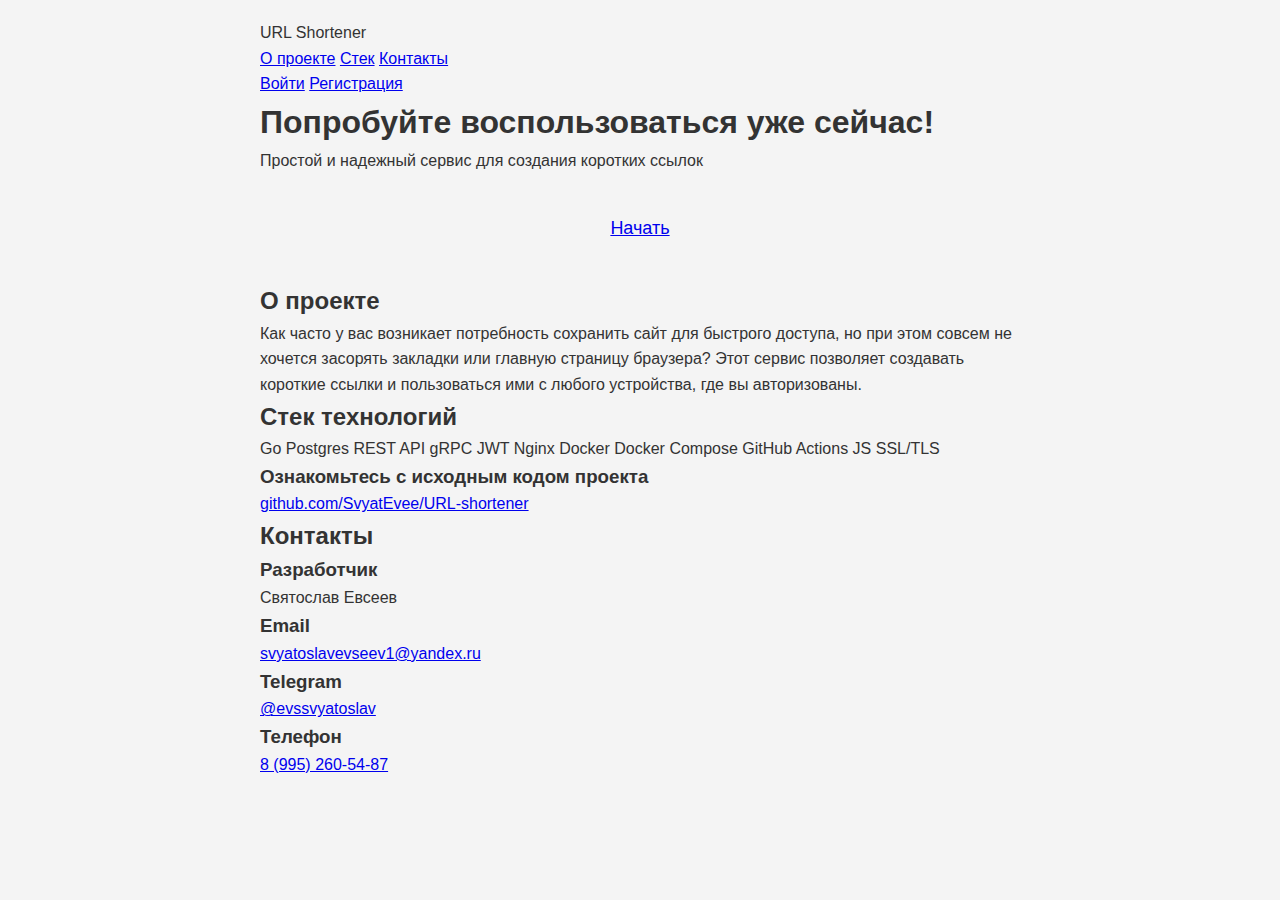
<file: nginx/html/index.html>
<!DOCTYPE html>
<html>
<head>
    <title>URL Shortener</title>
    <meta charset="UTF-8">
    <meta name="viewport" content="width=device-width, initial-scale=1.0, viewport-fit=cover">
    <link rel="stylesheet" href="css/style.css">
</head>
<body>
    <div class="container">
        <nav class="navbar">
            <div class="logo">URL Shortener</div>
            <div class="nav-links">
                <a href="#about">О проекте</a>
                <a href="#stack">Стек</a>
                <a href="#contacts">Контакты</a>
                <div class="nav-buttons">
                    <a href="login.html" class="nav-btn">Войти</a>
                    <a href="register.html" class="nav-btn">Регистрация</a>
                </div>
            </div>
        </nav>

        <div class="hero-section">
            <h1>Попробуйте воспользоваться уже сейчас!</h1>
            <p>Простой и надежный сервис для создания коротких ссылок</p>
            <div style="text-align: center; margin: 40px 0;">
                <a href="register.html" class="nav-btn" style="padding: 15px 40px; font-size: 18px;">Начать</a>
            </div>
        </div>

        <div id="about">
            <h2>О проекте</h2>
            <p>Как часто у вас возникает потребность сохранить сайт для быстрого доступа, 
                но при этом совсем не хочется засорять закладки или главную страницу браузера? 
                Этот сервис позволяет создавать короткие ссылки и пользоваться ими с любого устройства, где вы авторизованы.</p>
        </div>

        <div id="stack">
            <h2>Стек технологий</h2>
            <div class="tech-stack">
                <span class="tech-chip"><i class="fab fa-golang"></i>Go</span>
                <span class="tech-chip"><i class="fas fa-database"></i>Postgres</span>
                <span class="tech-chip"><i class="fas fa-code-branch"></i>REST API</span>
                <span class="tech-chip"><i class="fas fa-network-wired"></i>gRPC</span>
                <span class="tech-chip"><i class="fas fa-lock"></i>JWT</span>
                <span class="tech-chip"><i class="fas fa-server"></i>Nginx</span>
                <span class="tech-chip"><i class="fab fa-docker"></i>Docker</span>
                <span class="tech-chip"><i class="fab fa-docker"></i>Docker Compose</span>
                <span class="tech-chip"><i class="fab fa-github"></i>GitHub Actions</span>
                <span class="tech-chip"><i class="fab fa-github"></i>JS</span>
                <span class="tech-chip"><i class="fab fa-github"></i>SSL/TLS</span>
            </div>
            
            <div class="repo-card">
                <i class="fab fa-github"></i>
                <div class="repo-content">
                    <h3>Ознакомьтесь с исходным кодом проекта</h3>
                    <a href="https://github.com/SvyatEvee/URL-shortener">github.com/SvyatEvee/URL-shortener</a>
                    
                </div>
            </div>
        </div>

        <div id="contacts">
            <h2>Контакты</h2>
            <div class="contacts-section">
                <div class="contact-card">
                    <i class="fas fa-user"></i>
                    <h3>Разработчик</h3>
                    <p>Святослав Евсеев</p>
                </div>
                <div class="contact-card">
                    <i class="fas fa-envelope"></i>
                    <h3>Email</h3>
                    <a href="mailto:svyatoslavevseev1@yandex.ru">svyatoslavevseev1@yandex.ru</a>
                </div>
                <div class="contact-card">
                    <i class="fab fa-telegram"></i>
                    <h3>Telegram</h3>
                    <a href="https://t.me/svyatoslaveevs">@evssvyatoslav</a>
                </div>
                <div class="contact-card">
                    <i class="fas fa-phone"></i>
                    <h3>Телефон</h3>
                    <a href="tel:+79952605487">8 (995) 260-54-87</a>
                </div>
            </div>
        </div>
    </div>

    <script src="js/api.js"></script>
    <script src="js/auth.js"></script>
</body>
</html>
</file>
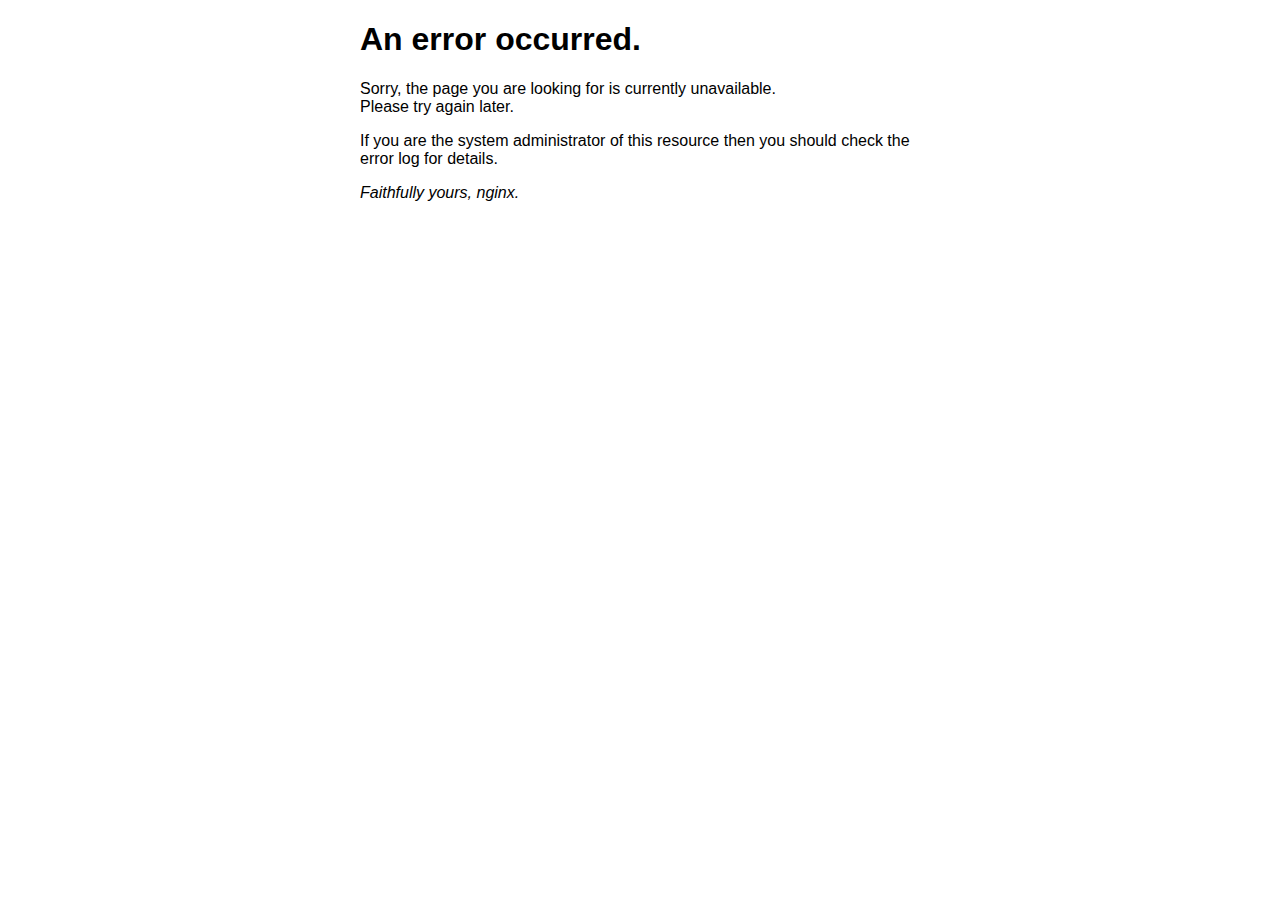
<file: nginx/html/50x.html>
<!DOCTYPE html>
<html>
<head>
<title>Error</title>
<style>
html { color-scheme: light dark; }
body { width: 35em; margin: 0 auto;
font-family: Tahoma, Verdana, Arial, sans-serif; }
</style>
</head>
<body>
<h1>An error occurred.</h1>
<p>Sorry, the page you are looking for is currently unavailable.<br/>
Please try again later.</p>
<p>If you are the system administrator of this resource then you should check
the error log for details.</p>
<p><em>Faithfully yours, nginx.</em></p>
</body>
</html>
</file>
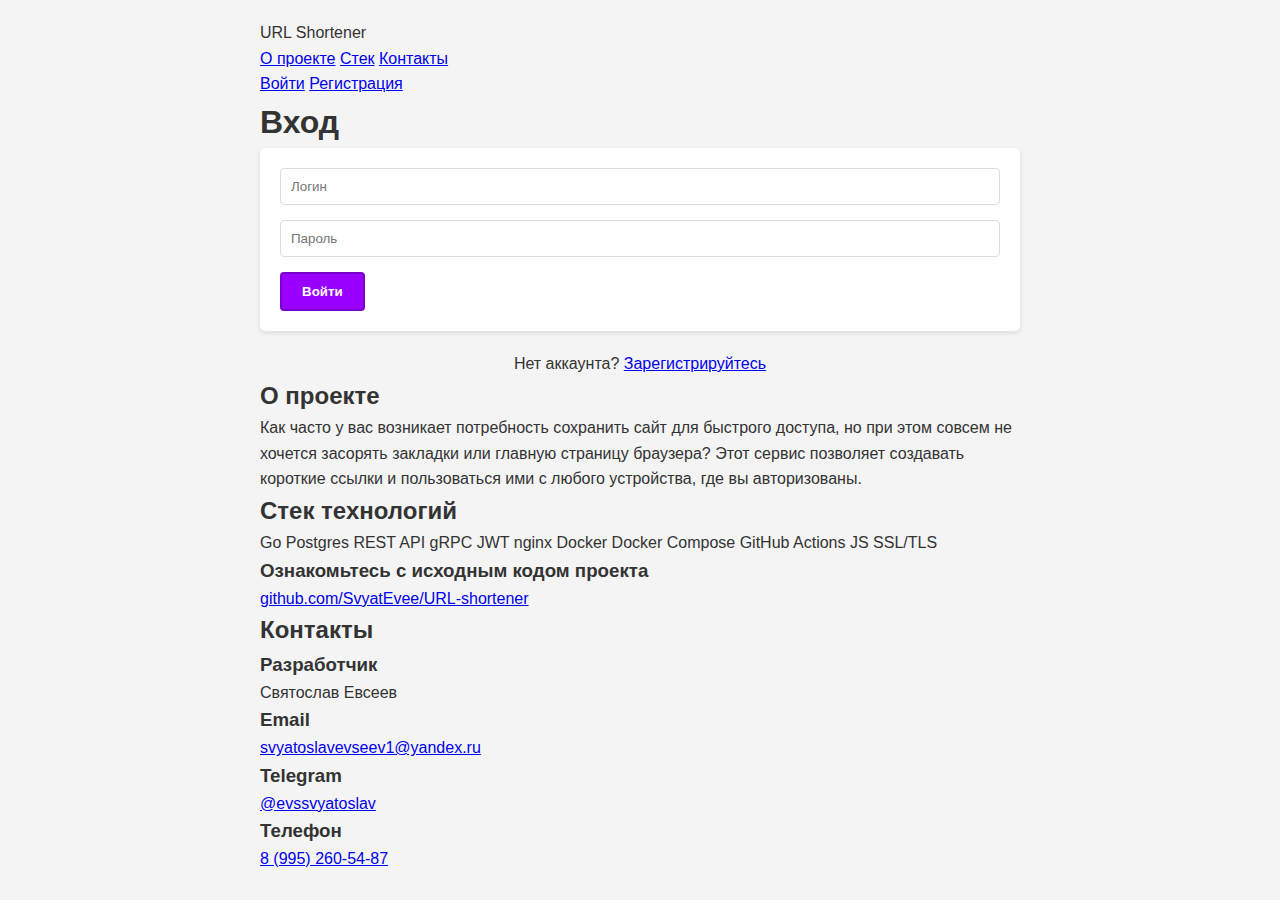
<file: nginx/html/dashboard.html>
<!DOCTYPE html>
<html>
<head>
    <title>Мои URL - URL Shortener</title>
     <meta charset="UTF-8">
    <link rel="stylesheet" href="css/style.css">
</head>
<body>
    <div class="container">
        <header>
            <h1>Мои сокращённые URL</h1>
            <button id="logoutBtn">Выйти</button>
        </header>
        
        <div class="add-url-form">
            <h2>Добавить новый URL</h2>
            <form id="addUrlForm">
                <input type="url" id="url" placeholder="https://example.com" required>
                <input type="text" id="alias" placeholder="Кастомная ссылка (опционально)">
                <button type="submit">Добавить</button>
            </form>
        </div>
        
        <div class="urls-list">
            <h2>Мои ссылки</h2>
            <div id="urlsContainer"></div>
        </div>
    </div>
    
    <script src="js/api.js"></script>
    <script src="js/dashboard.js"></script>
</body>
</html>
</file>
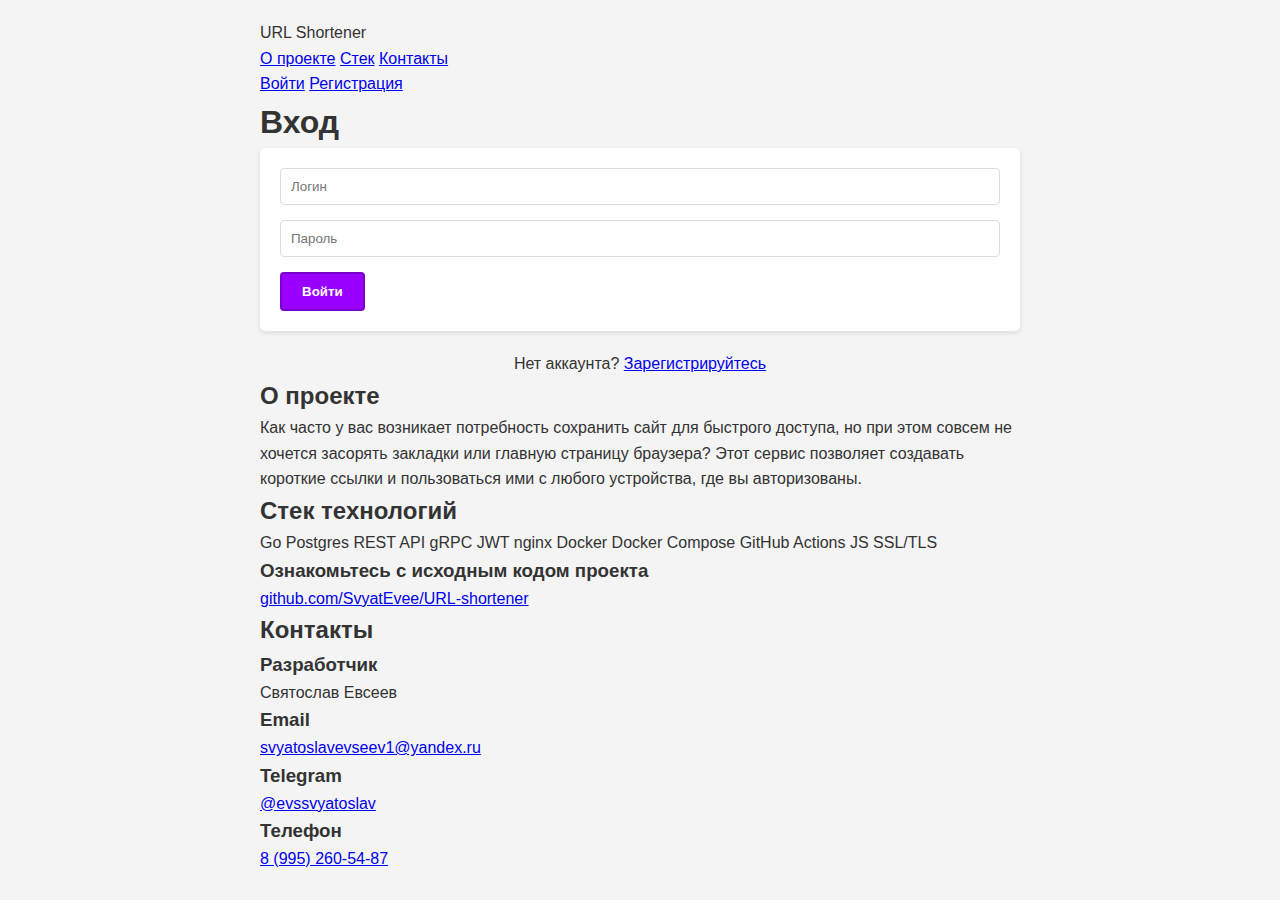
<file: nginx/html/login.html>
<!DOCTYPE html>
<html>
<head>
    <title>Вход - URL Shortener</title>
    <meta charset="UTF-8">
    <meta name="viewport" content="width=device-width, initial-scale=1.0, viewport-fit=cover">
    <link rel="stylesheet" href="css/style.css">
</head>
<body>
    <div class="container">
        <nav class="navbar">
            <div class="logo">URL Shortener</div>
            <div class="nav-links">
                <a href="#about">О проекте</a>
                <a href="#stack">Стек</a>
                <a href="#contacts">Контакты</a>
                <div class="nav-buttons">
                    <a href="login.html" class="nav-btn">Войти</a>
                    <a href="register.html" class="nav-btn">Регистрация</a>
                </div>
            </div>
        </nav>

        <div class="login-section">
            <h1>Вход</h1>
            <form id="loginForm">
                <input type="text" id="email" placeholder="Логин" required>
                <input type="password" id="password" placeholder="Пароль" required>
                <button type="submit">Войти</button>
            </form>
            <p style="text-align: center; margin-top: 20px;">
                Нет аккаунта? <a href="register.html">Зарегистрируйтесь</a>
            </p>
        </div>

        <div id="about">
            <h2>О проекте</h2>
            <p>Как часто у вас возникает потребность сохранить сайт для быстрого доступа, 
                но при этом совсем не хочется засорять закладки или главную страницу браузера? 
                Этот сервис позволяет создавать короткие ссылки и пользоваться ими с любого устройства, где вы авторизованы.</p>
        </div>

        <div id="stack">
            <h2>Стек технологий</h2>
            <div class="tech-stack">
                <span class="tech-chip"><i class="fab fa-golang"></i>Go</span>
                <span class="tech-chip"><i class="fas fa-database"></i>Postgres</span>
                <span class="tech-chip"><i class="fas fa-code-branch"></i>REST API</span>
                <span class="tech-chip"><i class="fas fa-network-wired"></i>gRPC</span>
                <span class="tech-chip"><i class="fas fa-lock"></i>JWT</span>
                <span class="tech-chip"><i class="fas fa-server"></i>nginx</span>
                <span class="tech-chip"><i class="fab fa-docker"></i>Docker</span>
                <span class="tech-chip"><i class="fab fa-docker"></i>Docker Compose</span>
                <span class="tech-chip"><i class="fab fa-github"></i>GitHub Actions</span>
                <span class="tech-chip"><i class="fab fa-github"></i>JS</span>
                <span class="tech-chip"><i class="fab fa-github"></i>SSL/TLS</span>
            </div>
            
            <div class="repo-card">
                <i class="fab fa-github"></i>
                <div class="repo-content">
                    <h3>Ознакомьтесь с исходным кодом проекта</h3>
                    <a href="https://github.com/SvyatEvee/URL-shortener">github.com/SvyatEvee/URL-shortener</a>
                </div>
            </div>
        </div>

        <div id="contacts">
            <h2>Контакты</h2>
            <div class="contacts-section">
                <div class="contact-card">
                    <i class="fas fa-user"></i>
                    <h3>Разработчик</h3>
                    <p>Святослав Евсеев</p>
                </div>
                <div class="contact-card">
                    <i class="fas fa-envelope"></i>
                    <h3>Email</h3>
                    <a href="mailto:svyatoslavevseev1@yandex.ru">svyatoslavevseev1@yandex.ru</a>
                </div>
                <div class="contact-card">
                    <i class="fab fa-telegram"></i>
                    <h3>Telegram</h3>
                    <a href="https://t.me/svyatoslaveevs">@evssvyatoslav</a>
                </div>
                <div class="contact-card">
                    <i class="fas fa-phone"></i>
                    <h3>Телефон</h3>
                    <a href="tel:+79952605487">8 (995) 260-54-87</a>
                </div>
            </div>
        </div>
    </div>

    <script src="js/api.js"></script>
    <script src="js/auth.js"></script>
</body>
</html>
</file>
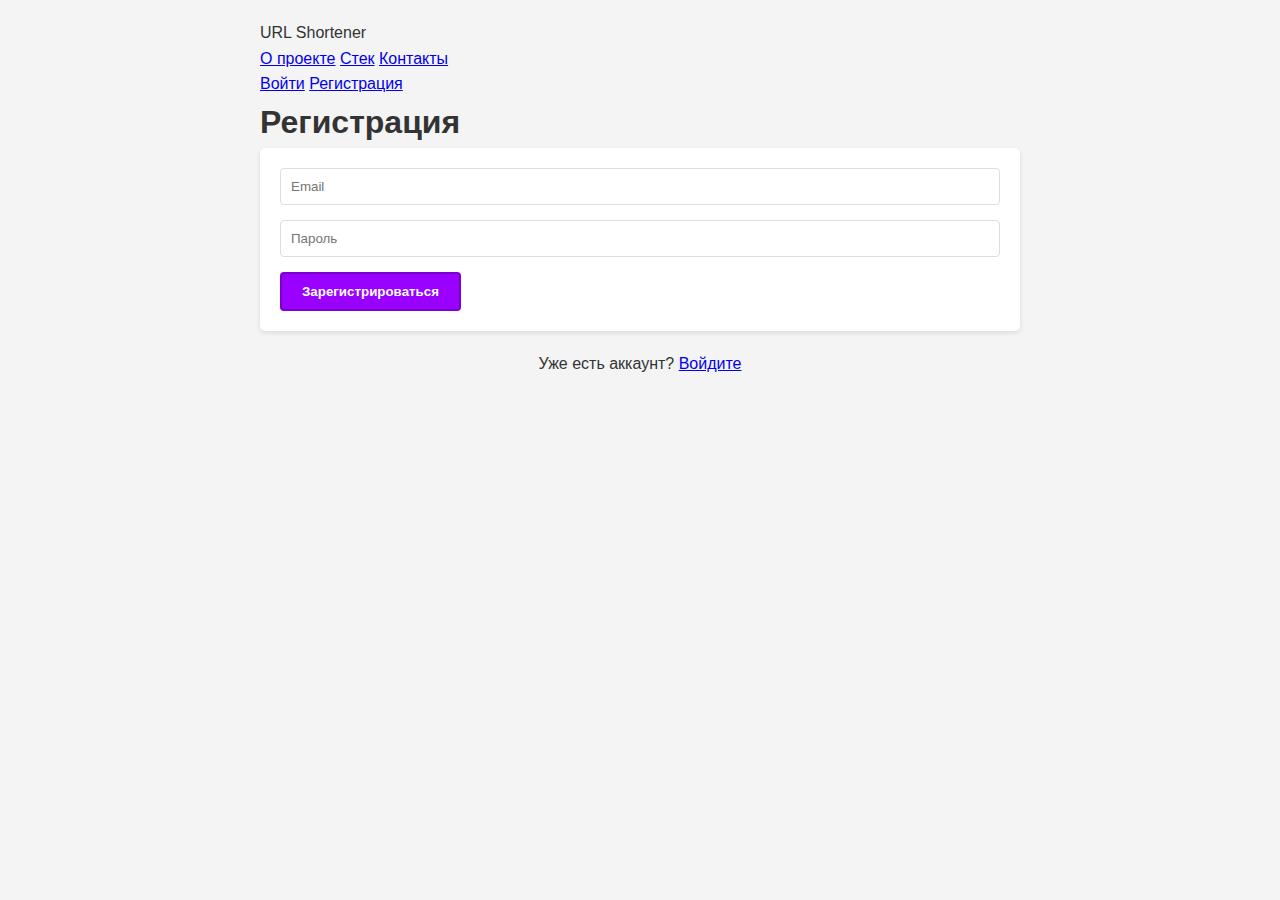
<file: nginx/html/register.html>
<!DOCTYPE html>
<html>
<head>
    <title>Регистрация - URL Shortener</title>
    <meta charset="UTF-8">
    <link rel="stylesheet" href="css/style.css">
</head>
<body>
    <div class="container">
        <nav class="navbar">
            <div class="logo">URL Shortener</div>
            <div class="nav-links">
                <a href="index.html#about">О проекте</a>
                <a href="index.html#stack">Стек</a>
                <a href="index.html#contacts">Контакты</a>
                <div class="nav-buttons">
                    <a href="login.html" class="nav-btn">Войти</a>
                    <a href="register.html" class="nav-btn">Регистрация</a>
                </div>
            </div>
        </nav>

        <div class="register-section">
            <h1>Регистрация</h1>
            <form id="registerForm">
                <input type="text" id="email" placeholder="Email" required>
                <input type="password" id="password" placeholder="Пароль" required>
                <button type="submit">Зарегистрироваться</button>
            </form>
            <p style="text-align: center; margin-top: 20px;">
                Уже есть аккаунт? <a href="login.html">Войдите</a>
            </p>
        </div>
    </div>

    <script src="js/api.js"></script>
    <script src="js/auth.js"></script>
</body>
</html>
</file>
<file: nginx/html/css/style.css>
* {
    margin: 0;
    padding: 0;
    box-sizing: border-box;
}

body {
    font-family: Arial, sans-serif;
    line-height: 1.6;
    color: #333;
    background-color: #f4f4f4;
}

.container {
    max-width: 800px;
    margin: 0 auto;
    padding: 20px;
}

header {
    display: flex;
    justify-content: space-between;
    align-items: center;
    margin-bottom: 30px;
}

form {
    background: white;
    padding: 20px;
    border-radius: 5px;
    box-shadow: 0 2px 5px rgba(0,0,0,0.1);
}

input {
    width: 100%;
    padding: 10px;
    margin-bottom: 15px;
    border: 1px solid #ddd;
    border-radius: 4px;
}

button {
    color: white;
    padding: 10px 20px;
    border: none;
    border-radius: 4px;
    cursor: pointer;
    transition: all 0.3s ease;
    font-weight: bold;
}

button:hover {
    opacity: 0.9;
}

.url-item {
    background: white;
    padding: 15px;
    margin-bottom: 10px;
    border-radius: 5px;
    box-shadow: 0 1px 3px rgba(0,0,0,0.1);
    display: flex;
    justify-content: space-between;
    align-items: center;
    overflow: hidden;
}

.url-info {
    flex: 1;
    min-width: 0;
    margin-right: 15px;
    overflow: hidden;
}

.url-info a {
    display: inline-block;
    max-width: 100%;
    overflow: hidden;
    text-overflow: ellipsis;
    white-space: nowrap;
    vertical-align: middle;
}

.url-actions {
    display: flex;
    gap: 8px;
    flex-shrink: 0;
    flex-wrap: nowrap;
    white-space: nowrap;
}

.url-actions button {
    padding: 8px 16px;
    margin-left: 0;
    font-weight: bold;
    font-size: 14px;
    border: 2px solid transparent;
    transition: all 0.3s;
    white-space: nowrap;
}

.url-actions button:first-child {
    background: #ff9900;
    border-color: #cc7a00;
    color: white;
}

.url-actions button:first-child:hover {
    background: #e68a00;
    transform: translateY(-2px);
}

.url-actions button:last-child {
    background: #9900ff;
    border-color: #7a00cc;
    color: white;
}

.url-actions button:last-child:hover {
    background: #8a00e6;
    transform: translateY(-2px);
}

.add-url-form button,
form button[type="submit"] {
    background: #9900ff;
    border: 2px solid #7a00cc;
    color: white;
    font-weight: bold;
}

.add-url-form button:hover,
form button[type="submit"]:hover {
    background: #8a00e6;
    transform: translateY(-2px);
}

.add-url-form {
    margin-bottom: 30px;
}

#logoutBtn {
    background: #9900ff;
    border: 2px solid #7a00cc;
    color: white;
    font-weight: bold;
    transition: all 0.3s ease;
}

#logoutBtn:hover {
    background: #8a00e6;
    transform: translateY(-2px);
}
</file>
